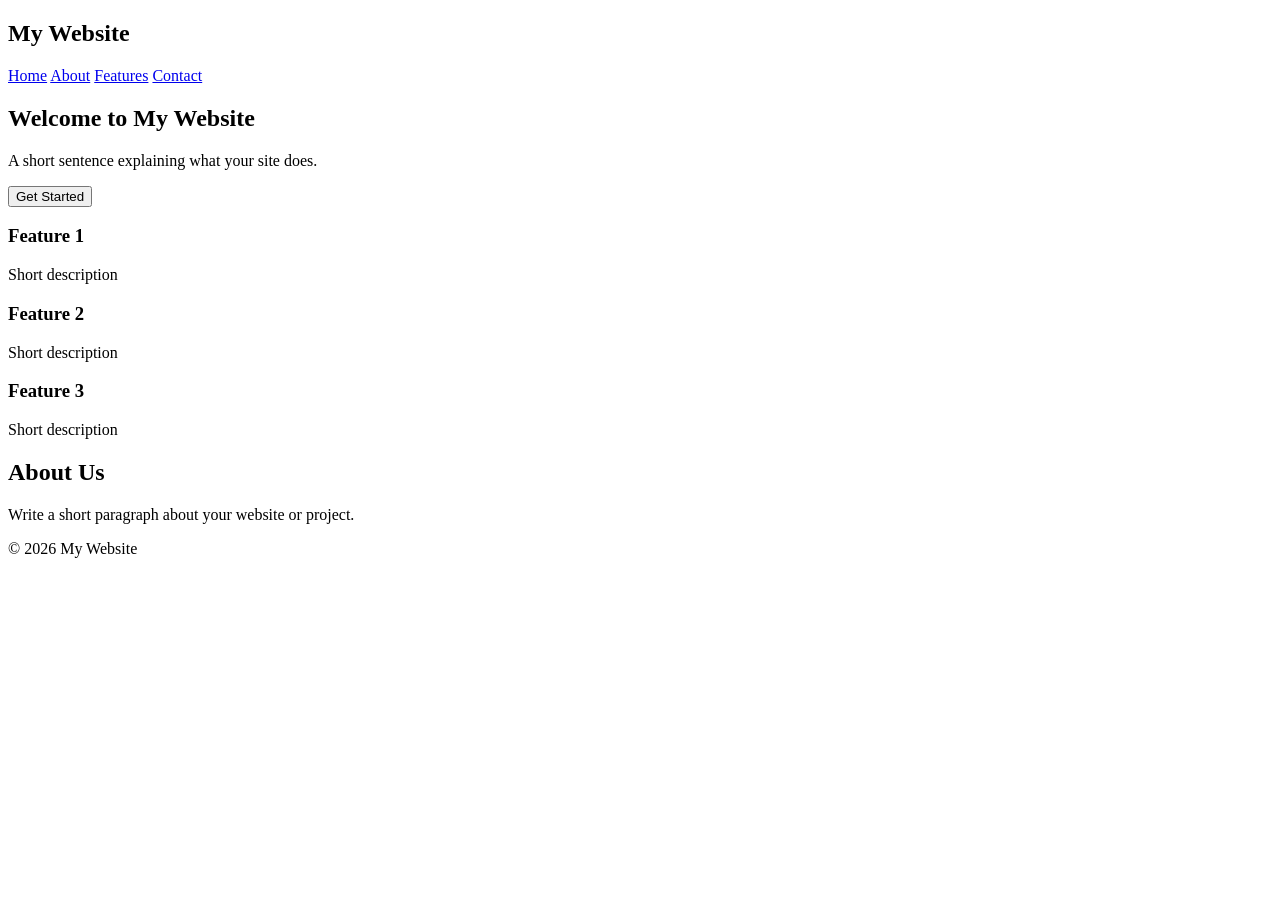
<file: Index.html>
<!DOCTYPE html>
<html lang="en">
<head>
    <meta charset="UTF-8">
    <meta name="viewport" content="width=device-width, initial-scale=1.0">
    <title>My Website</title>


</head>

<body>

<header>
    <h2>My Website</h2>
    <nav>
        <a href="#">Home</a>
        <a href="#">About</a>
        <a href="#">Features</a>
        <a href="#">Contact</a>
    </nav>
</header>

<section class="hero">
    <h1>Welcome to My Website</h1>
    <p>A short sentence explaining what your site does.</p>
    <button>Get Started</button>
</section>

<section class="features">
    <div class="feature-box">
        <h3>Feature 1</h3>
        <p>Short description</p>
    </div>

    <div class="feature-box">
        <h3>Feature 2</h3>
        <p>Short description</p>
    </div>

    <div class="feature-box">
        <h3>Feature 3</h3>
        <p>Short description</p>
    </div>
</section>

<section class="about">
    <h2>About Us</h2>
    <p>Write a short paragraph about your website or project.</p>
</section>

<footer>
    <p>© 2026 My Website</p>
</footer>

</body>
</html>
</file>
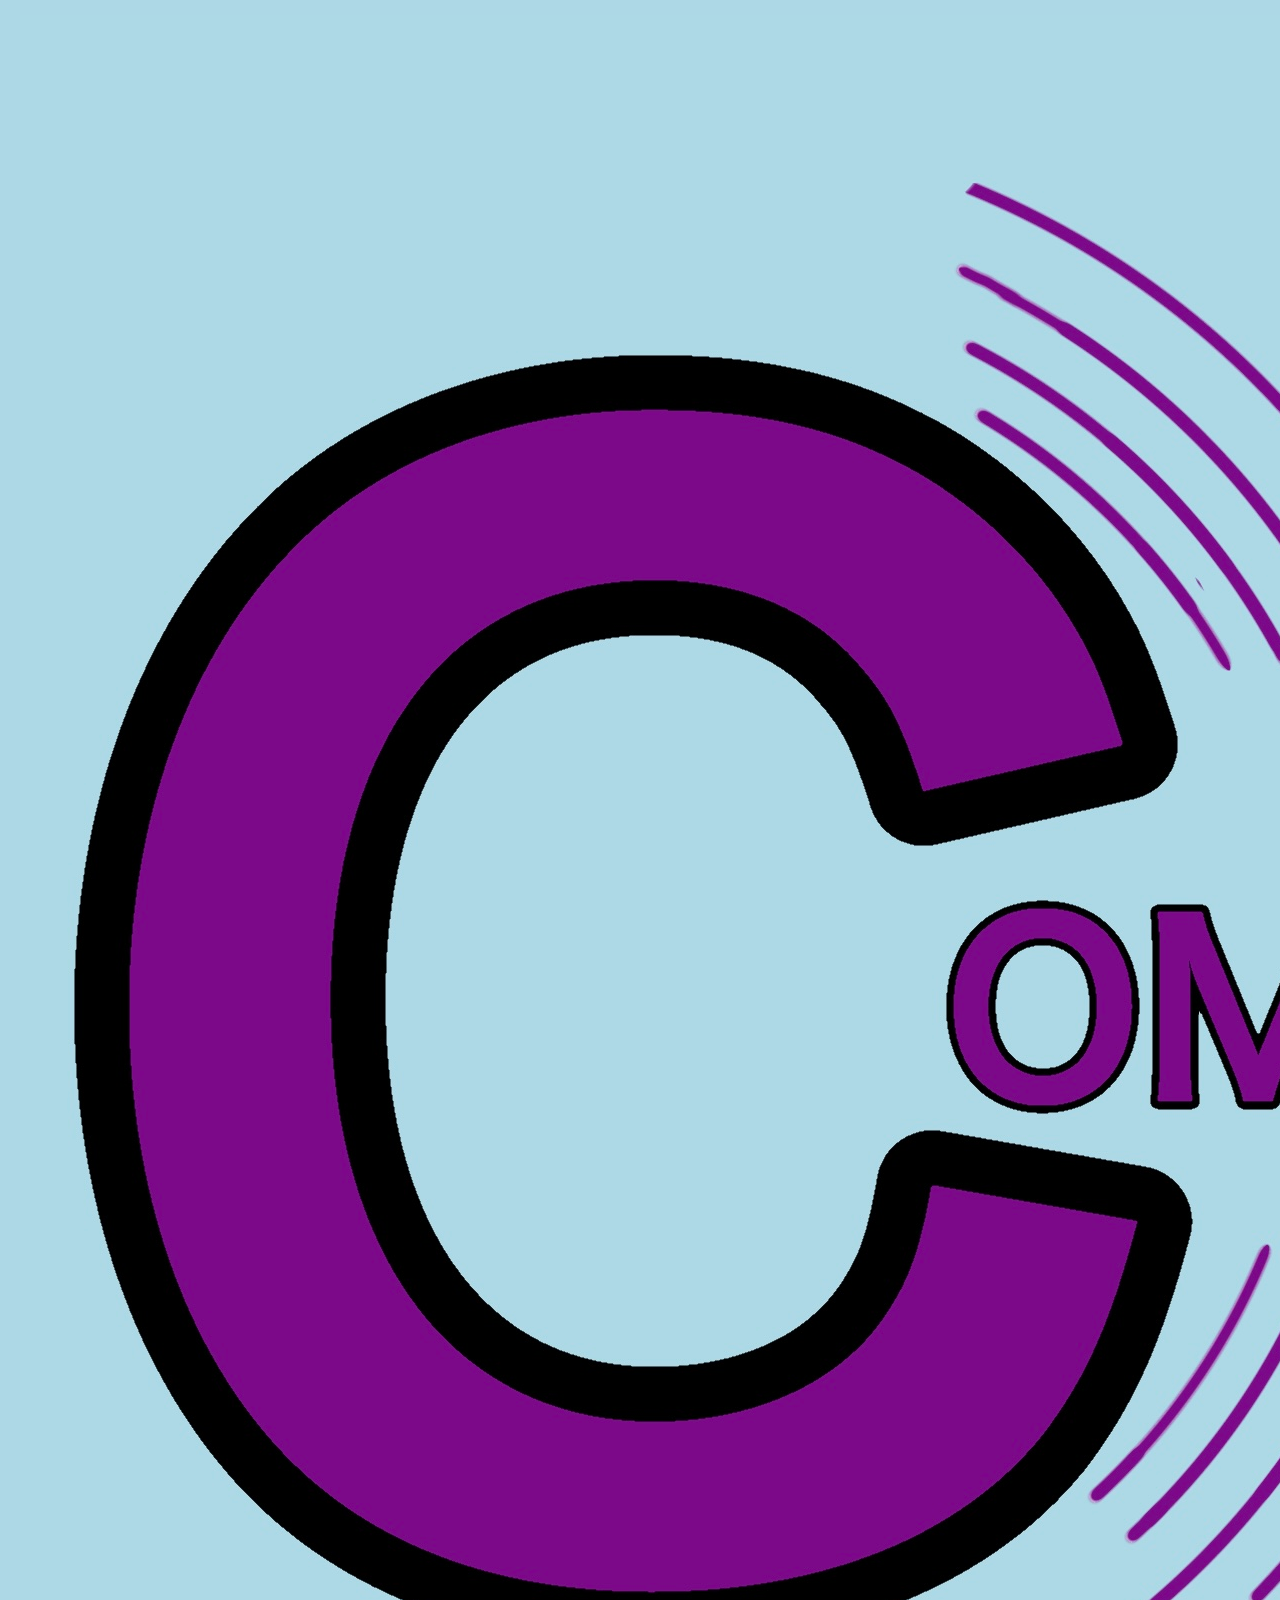
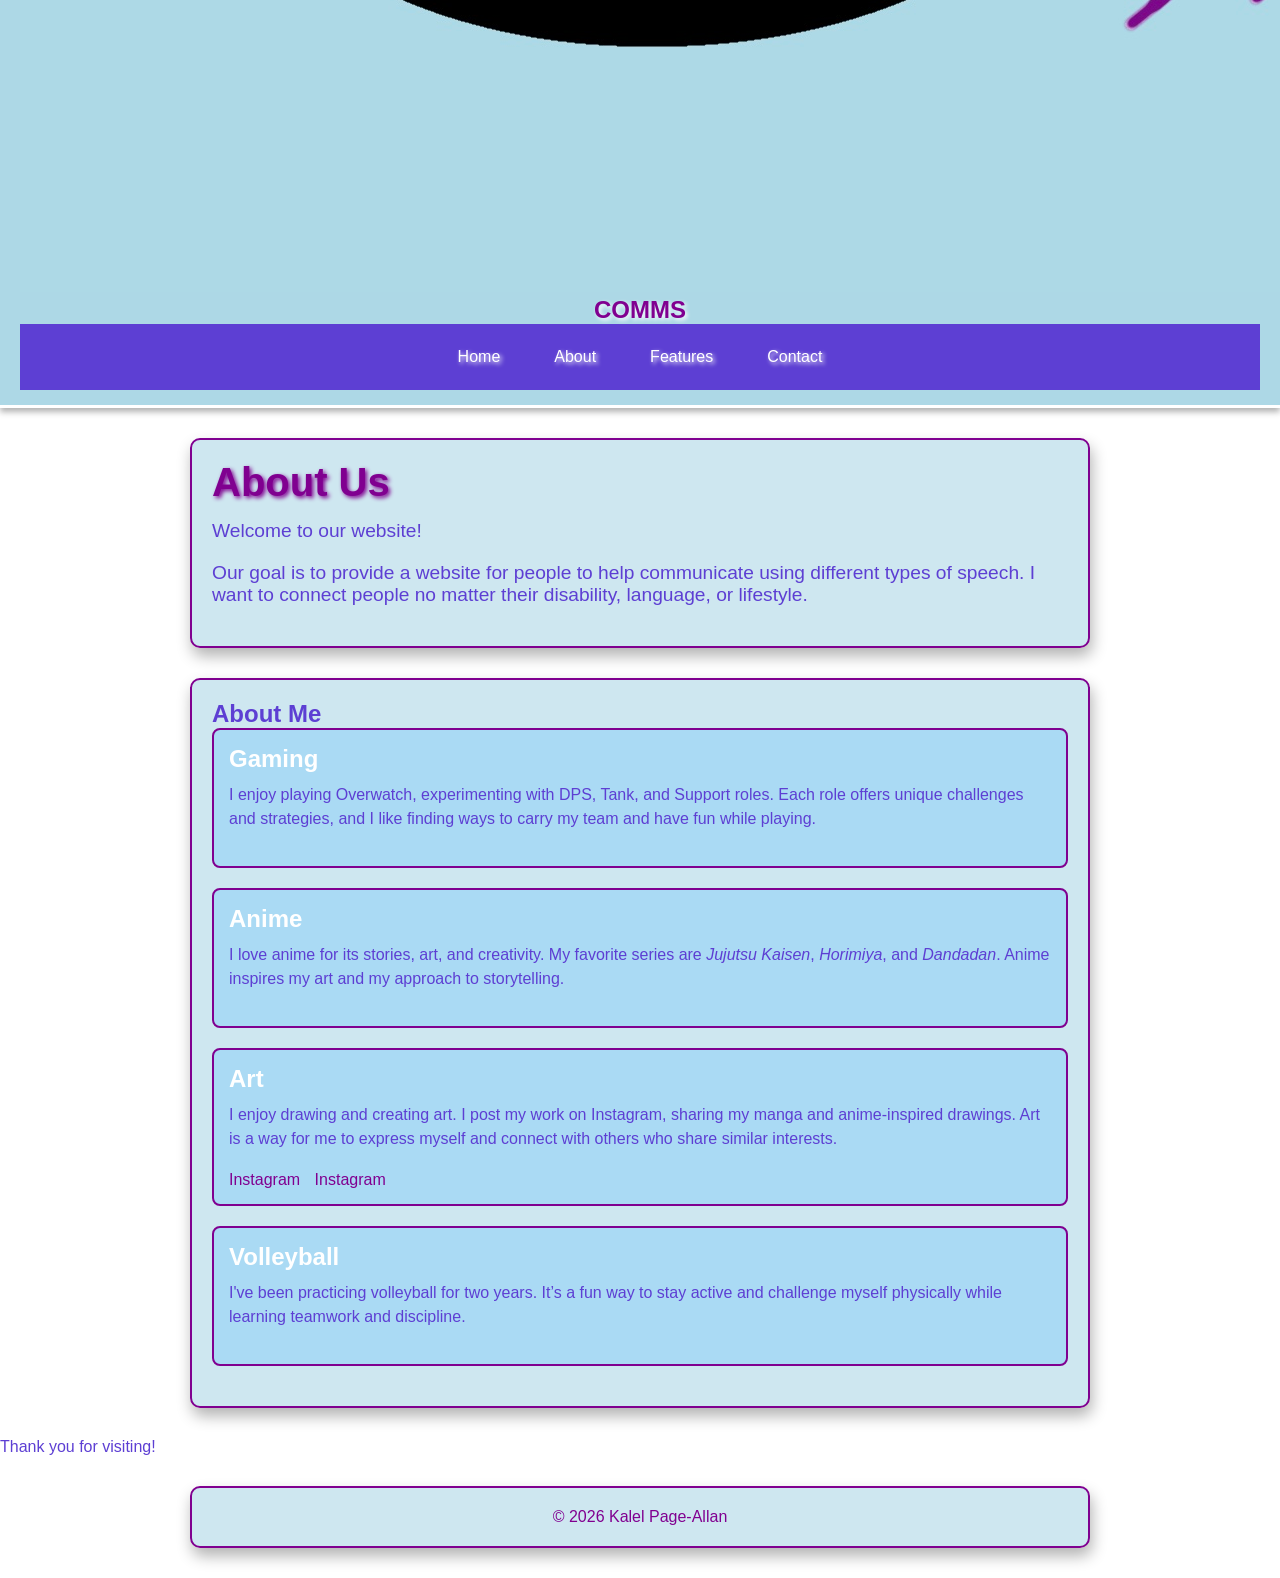
<file: About.html>
<!DOCTYPE html>
<html lang="en">
<head>
<meta charset="UTF-8">
<meta name="viewport" content="width=device-width, initial-scale=1.0">
<title>About Us</title>
<link rel="stylesheet" href="Web.css">
</head>

<body>

<header class="banner">
    <img src="Logo.jpeg" alt="Comms Logo" class="logo">
    <br>
    <h2>COMMS</h2>
    <nav class="navbar">
       <a href="index.html" class="nav-link">Home</a>
        <a href="About.html" class="nav-link">About</a>
        <a href="Feature.html" class="nav-link">Features</a>
        <a href="contact.html" class="nav-link">Contact</a>
    </nav>
</header>

<section class="hero container">
    <h1>About Us</h1>

    <p>
        Welcome to our website! 
    </p>

    <p>
        Our goal is to provide a website for people to help communicate using different types of speech. 
       I want to connect people no matter their disability, language, or lifestyle.
    </p>
</section>
    <!-- Features Section -->
    <section class="hero container">
        <h2>About Me</h2>

        <div class="info-section">
            <h3>Gaming</h3>
            <p>I enjoy playing Overwatch, experimenting with DPS, Tank, and Support roles. Each role offers unique challenges and strategies, and I like finding ways to carry my team and have fun while playing.</p>
        </div>

        <div class="info-section">
            <h3>Anime</h3>
            <p>I love anime for its stories, art, and creativity. My favorite series are <em>Jujutsu Kaisen</em>, <em>Horimiya</em>, and <em>Dandadan</em>. Anime inspires my art and my approach to storytelling.</p>
        </div>

        <div class="info-section">
            <h3>Art</h3>
            <p>I enjoy drawing and creating art. I post my work on Instagram, sharing my manga and anime-inspired drawings. Art is a way for me to express myself and connect with others who share similar interests.</p>
            <a href="https://www.instagram.com/forgoten1d" target="_blank">Instagram</a>
            <a href="https://www.instagram.com/forgotenid_artz/profilecard/" target="_blank">Instagram</a>
        </div>

        <div class="info-section">
            <h3>Volleyball</h3>
            <p>I've been practicing volleyball for two years. It’s a fun way to stay active and challenge myself physically while learning teamwork and discipline.</p>
        </div>

    </section>
    
    <p>Thank you for visiting!</p>
</section>

<footer class="container">
    <p>© 2026 Kalel Page-Allan</p>
</footer>

</body>
</html>
</file>
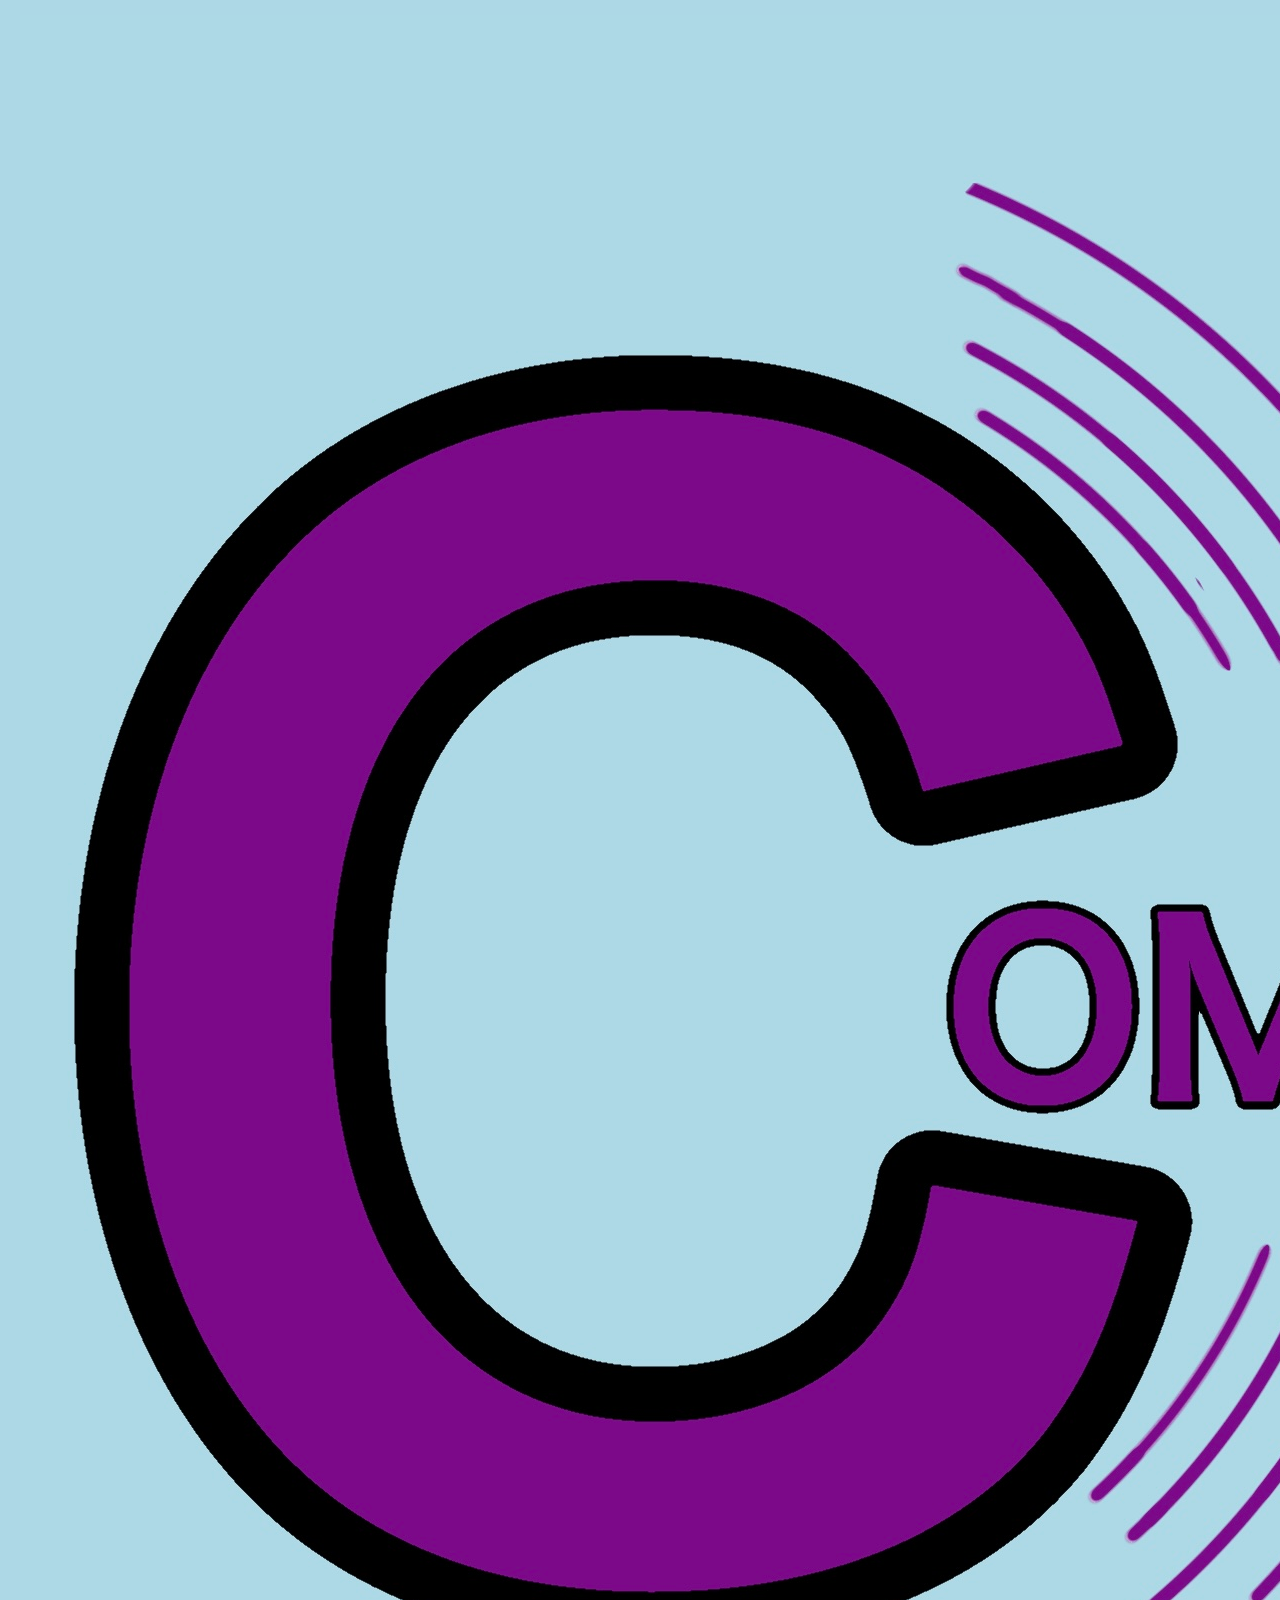
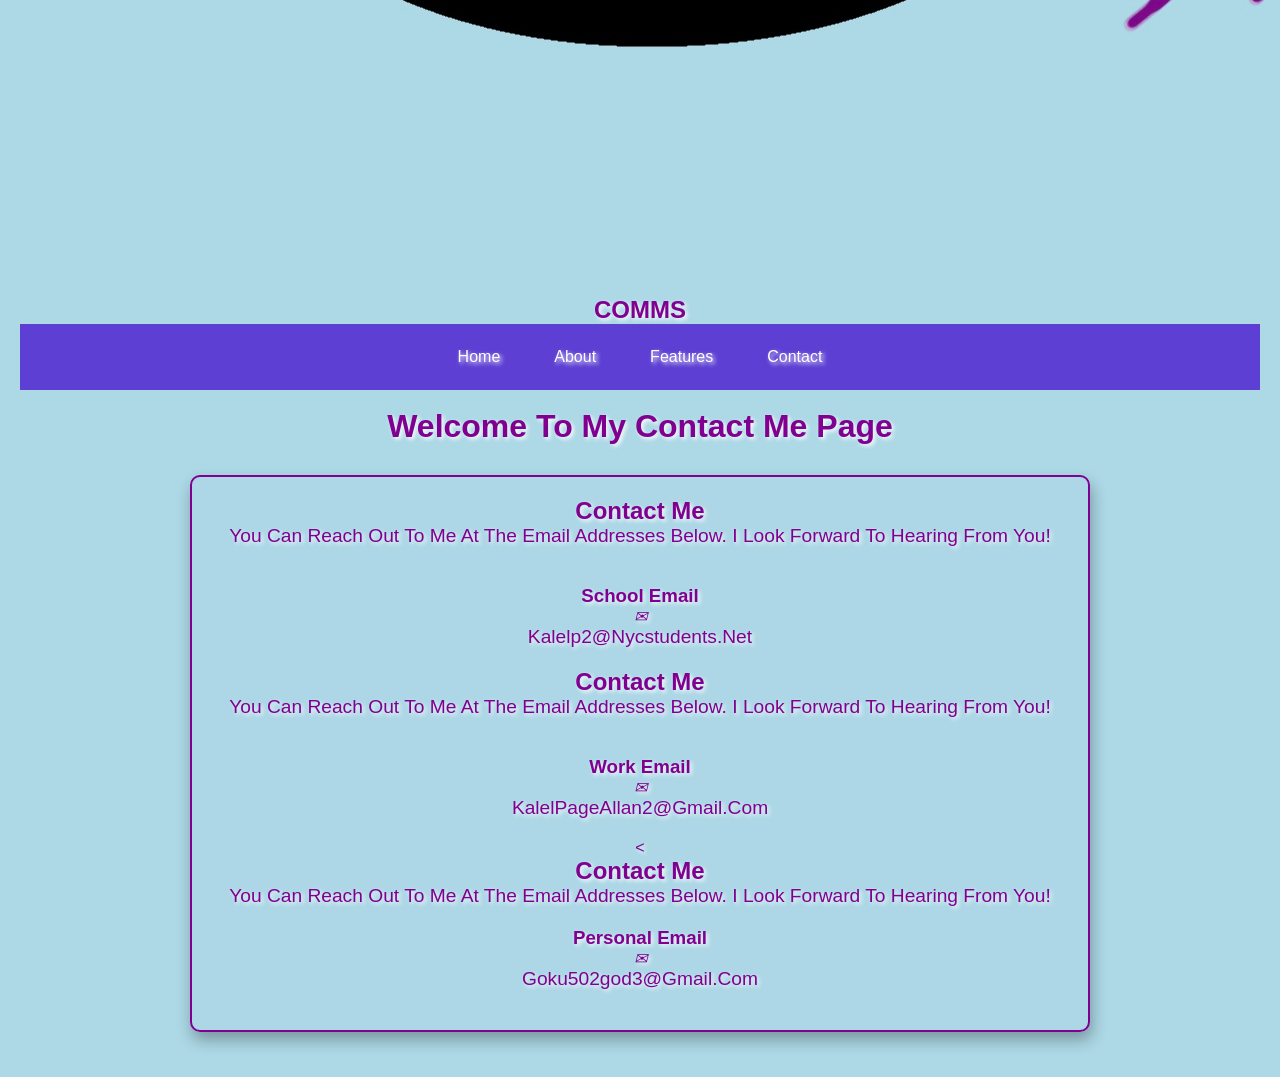
<file: contact.html>
<!DOCTYPE html>
<html lang="en">
<head>
<meta charset="UTF-8">
<meta name="viewport" content="width=device-width, initial-scale=1.0">
<title>Contact Me</title>
<link rel="stylesheet" href="Web.css">
</head>

<body>

     <header class="banner">
    <img src="Logo.jpeg" alt="Comms Logo" class="logo">
    <br>
    <h2>COMMS</h2>
    <nav class="navbar">
        <a href="index.html" class="nav-link">Home</a>
        <a href="About.html" class="nav-link">About</a>
        <a href="Feature.html" class="nav-link">Features</a>
        <a href="contact.html" class="nav-link">Contact</a>
    </nav>
    <br>
    <header>
        <h1>Welcome to My Contact Me Page </h1>
    </header>
  <section>
      
  </section>
     </div>
          
    <section class="hero container">
  
    <h2>Contact Me</h2>
    <p>You can reach out to me at the email addresses below. I look forward to hearing from you!</p>
    <br>
    <div class="email-info">
        <div class="email-section">
            <h3>School Email</h3>
            <i class="email-icon">&#9993;</i>
            <p>Kalelp2@nycstudents.net</p>
        </div>

    </div>
</div>
       
 
    <h2>Contact Me</h2>
    <p>You can reach out to me at the email addresses below. I look forward to hearing from you!</p>
    <br>
    <div class="email-info">
       
        
            <h3>Work Email</h3>
            <i class="email-icon">&#9993;</i>
            <p>KalelPageAllan2@gmail.com</p>
        </div>
    </div>
</div>

<
    <h2>Contact Me</h2>
    <p>You can reach out to me at the email addresses below. I look forward to hearing from you!</p>
   
        
            <h3>Personal Email</h3>
            <i class="email-icon">&#9993;</i>
            <p>Goku502god3@gmail.com</p>
        </div>
</div>
   </section>
          
</body>
</html>
</file>
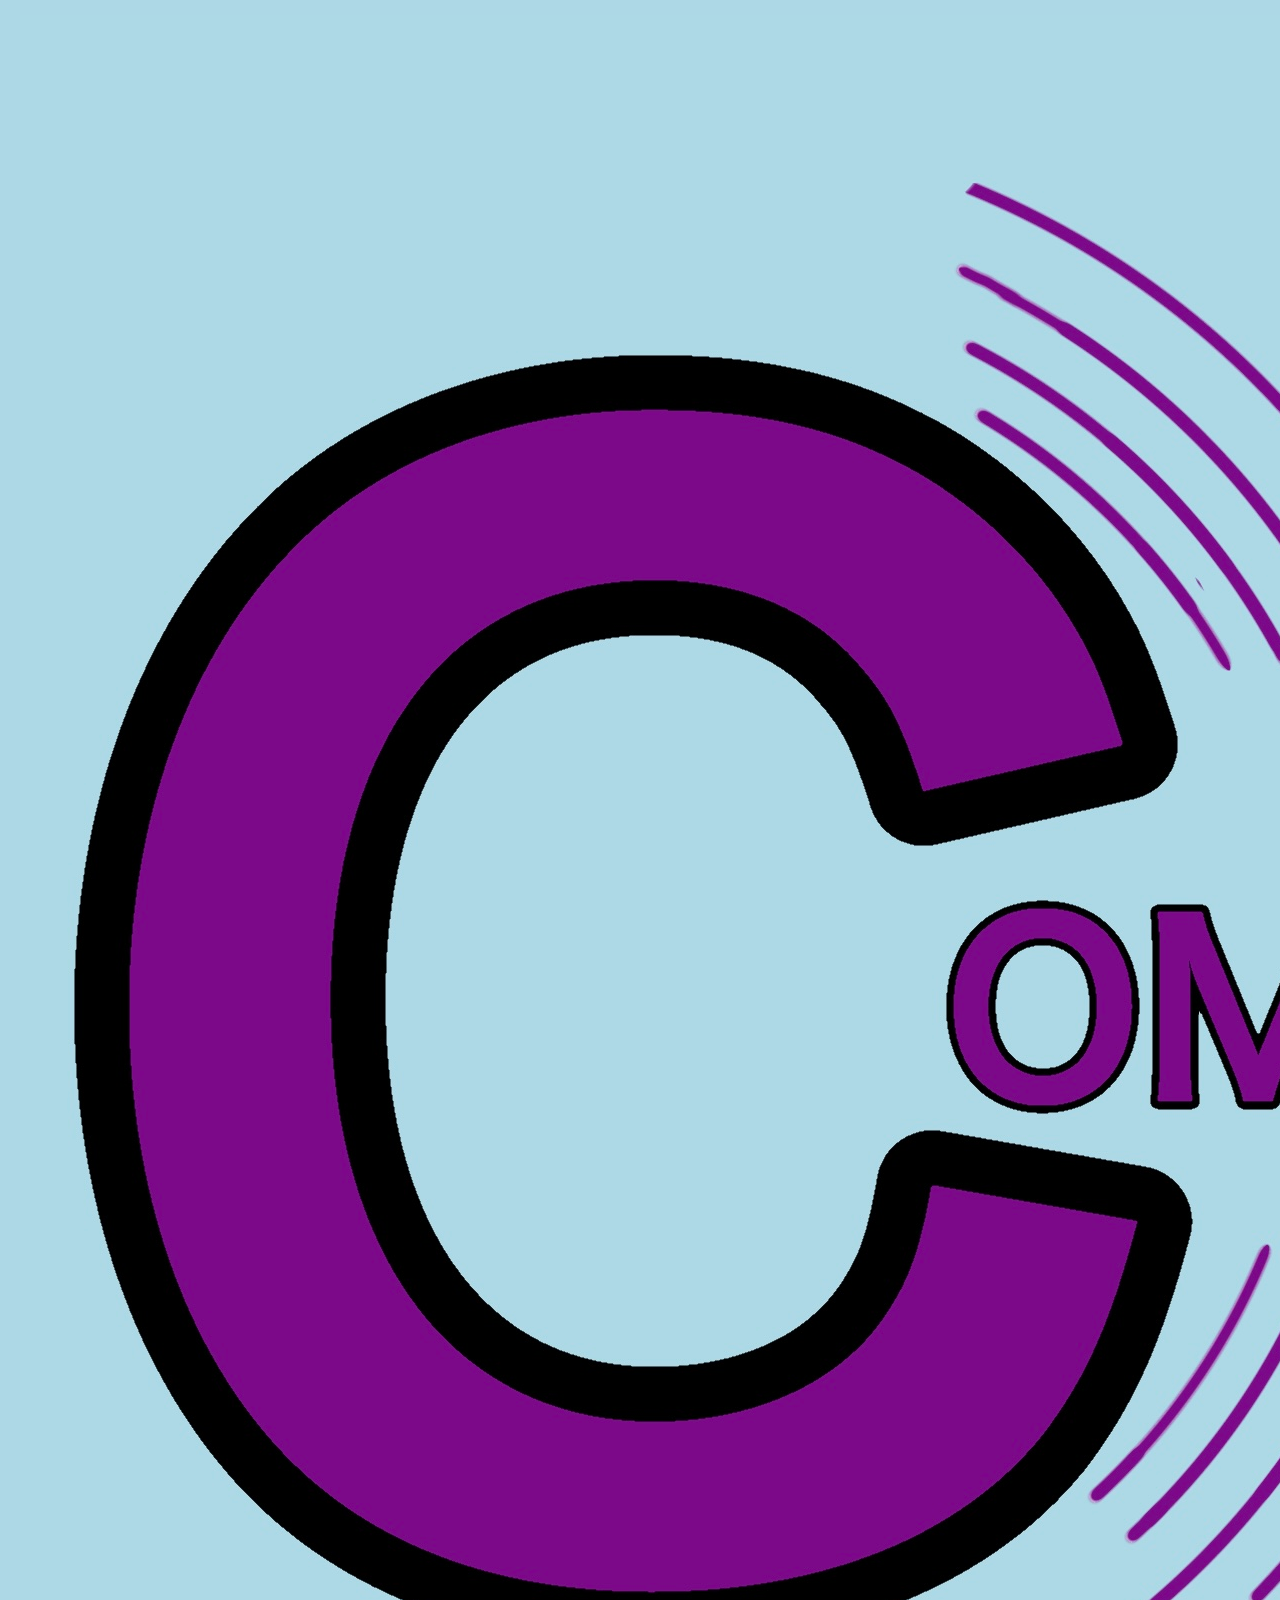
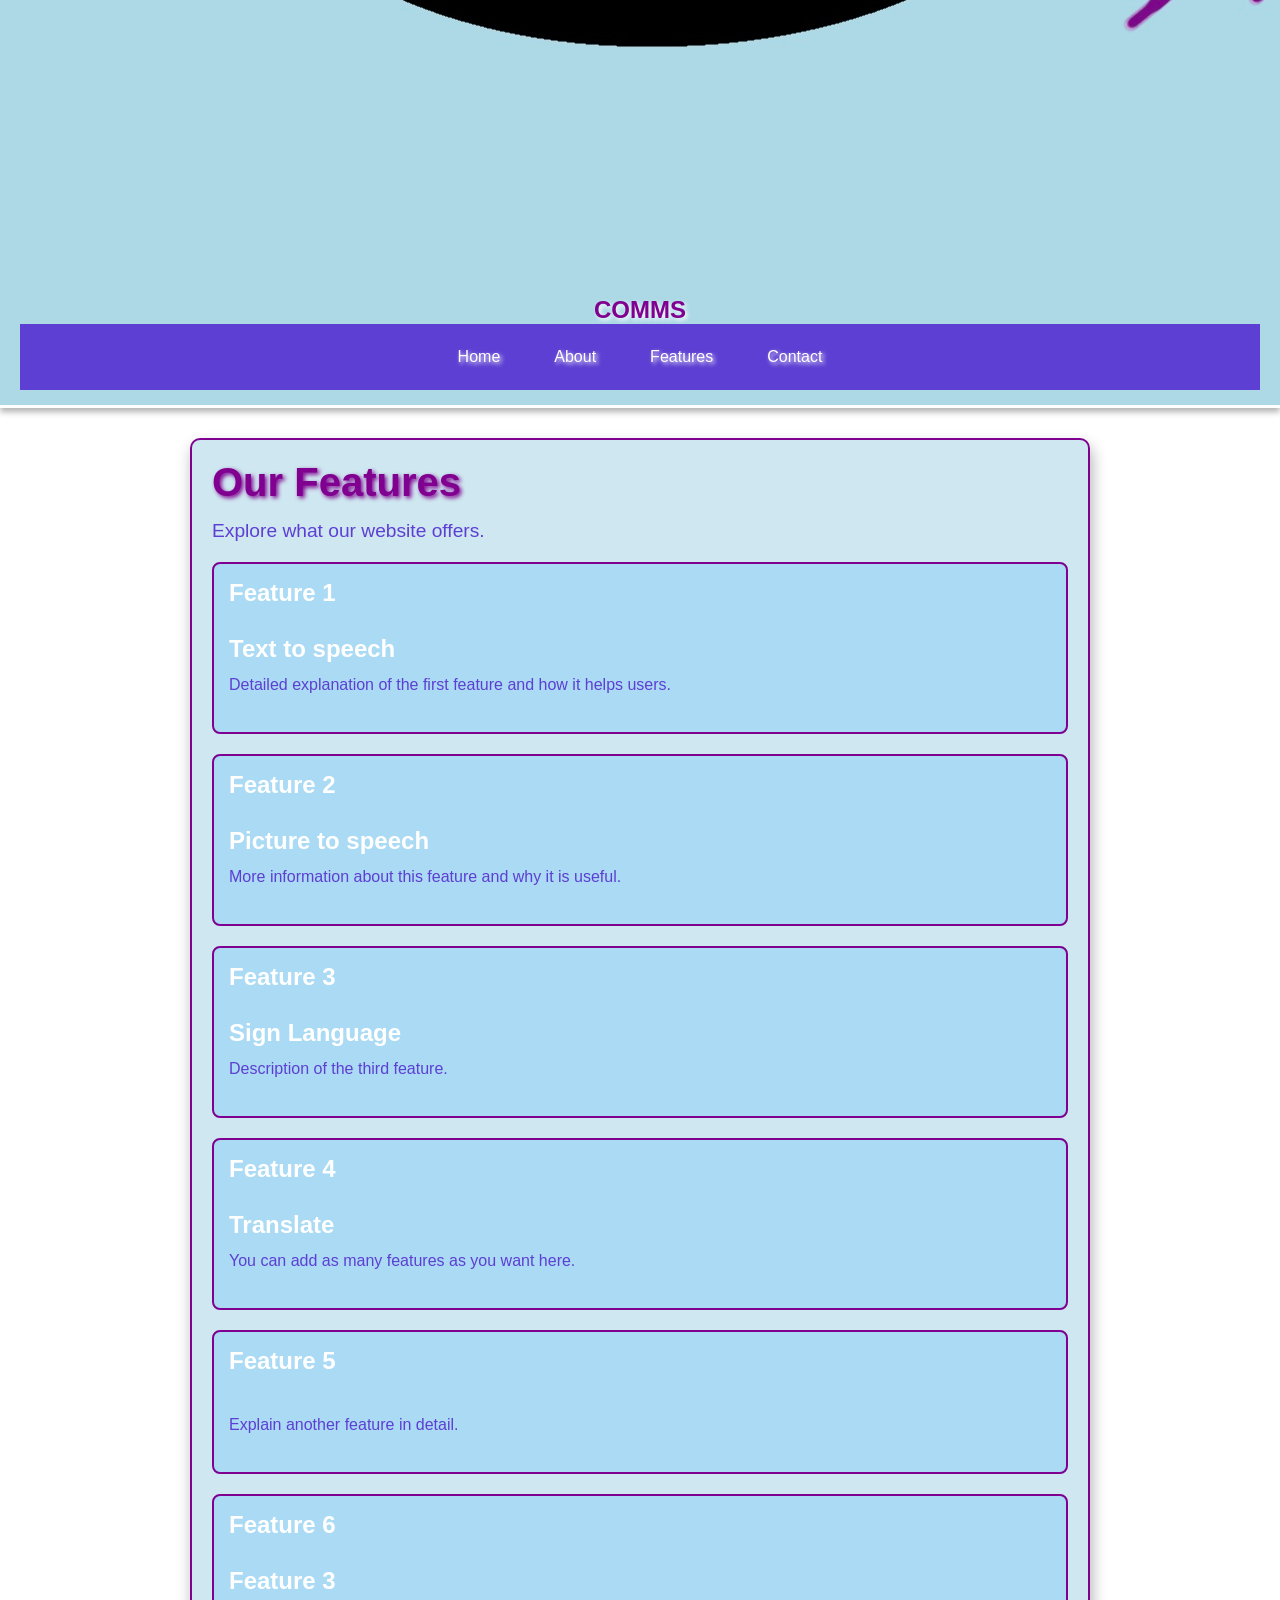
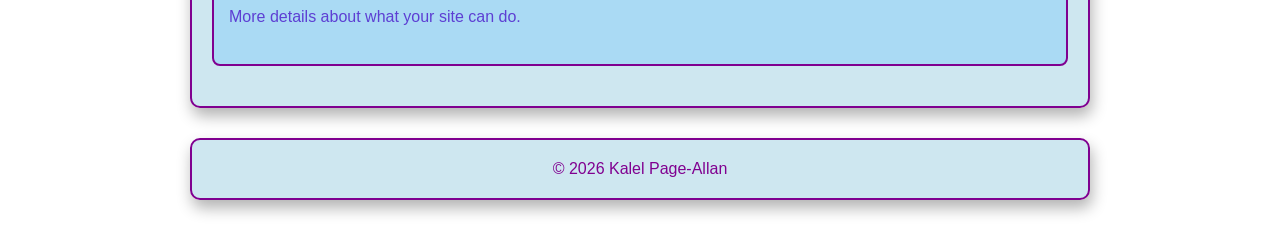
<file: Feature.html>
<!DOCTYPE html>
<html lang="en">
<head>
<meta charset="UTF-8">
<meta name="viewport" content="width=device-width, initial-scale=1.0">
<title>Features</title>
<link rel="stylesheet" href="Web.css">
</head>

<body>

<header class="banner">
    <img src="Logo.jpeg" alt="Comms Logo" class="logo">
    <br>
    <h2>COMMS</h2>
    <nav class="navbar">
        <a href="index.html" class="nav-link">Home</a>
        <a href="About.html" class="nav-link">About</a>
        <a href="Feature.html" class="nav-link">Features</a>
        <a href="contact.html" class="nav-link">Contact</a>
    </nav>
</header>

<section class="hero container">
    <h1>Our Features</h1>
    <p>Explore what our website offers.</p>

    <div class="feature-grid">
        <div class="info-section">
            <h3>Feature 1</h3>
            <br>
            <h3>Text to speech</h3>
            <p>Detailed explanation of the first feature and how it helps users.</p>
        </div>

        <div class="info-section">
            <h3>Feature 2</h3>
             <br>
            <h3>Picture to speech</h3>
            <p>More information about this feature and why it is useful.</p>
        </div>

        <div class="info-section">
            <h3>Feature 3</h3>
             <br>
            <h3>Sign Language </h3>
            <p>Description of the third feature.</p>
        </div>

        <div class="info-section">
            <h3>Feature 4</h3>
             <br>
            <h3>Translate</h3>
            <p>You can add as many features as you want here.</p>
        </div>

        <div class="info-section">
            <h3>Feature 5</h3>
             <br>
            <h3></h3>
            <p>Explain another feature in detail.</p>
        </div>

        <div class="info-section">
            <h3>Feature 6</h3>
             <br>
            <h3>Feature 3</h3>
            <p>More details about what your site can do.</p>
        </div>
    </div>
</section>

<footer class="container">
    <p>© 2026 Kalel Page-Allan</p>
</footer>

</body>
</html>
</file>
<file: Web.css>
/* Reset and general */
* {
  box-sizing: border-box;
  margin: 0;
  padding: 0;

}

body {
  font-family: Arial, sans-serif;
  background-image: url(IMG_1334.jpeg);
  background-size: cover;
  background-attachment: fixed;
  color: #5D3FD3;
}

/* Header Banner */
.banner {
  background-color: #add8e6; /* Light blue */
  color: #800090;
  padding: 15px 20px;
  text-align: center;
  font-family: Arial;
  text-transform: capitalize;
  text-shadow: 2px 2px 4px #ffffff;
  border-bottom: 3px solid #ffffff;
  box-shadow: 0 4px 6px rgba(0,0,0,0.3);

  
}

/* Navigation Bar */
.navbar {
  display: flex;
  justify-content: center;
  background-color: #5D3FD3; /* Light blue */
  padding: 10px 0;
}

.navbar a {
  color: #ffffff;
  text-decoration: none;
  padding: 12px 20px;
  font-size: 16px;
  transition: 0.3s;
  border: 2px solid transparent;
  margin: 0 5px;
  border-radius: 5px;
}

.navbar a:hover {
  background-color: #800090;
  border-color: #ffffff;
  color: #ffffff;
}

/* Container for sections */
.container {
  background-color: rgba(173, 216, 230, 0.6); /* Light blue with transparency */
  padding: 20px;
  margin: 30px auto;
  width: 85%;
  max-width: 900px;
  border-radius: 10px;
  border: 2px solid #800090;
  box-shadow: 2px 8px 15px rgba(0,0,0,0.3);
}

/* Hero Section */
.hero h1 {
  font-size: 2.5em;
  margin-bottom: 15px;
  color: #800090;
  text-shadow: 2px 2px 4px #800090;
}

.hero p {
  font-size: 1.2em;
  margin-bottom: 20px;
}

.hero button {
  background-color: #800090;
  color: #ffffff;
  padding: 10px 25px;
  border: none;
  border-radius: 5px;
  font-size: 1em;
  cursor: pointer;
  transition: 0.3s;
}

.hero button:hover {
  background-color: #800090
  color: #000000;
}

/* About Section */
.about h2 {
  font-size: 2em;
  margin-bottom: 15px;
  color: #FFFFFF;
}

.about p {
  font-size: 1.1em;
  line-height: 1.6;
}

/* Features Section */
.features h2 {
  font-size: 2em;
  margin-bottom: 20px;
  color: #5D3FD3;
  text-align: center;
}

.info-section {
  border: 2px solid #800090;
  padding: 15px;
  margin-bottom: 20px;
  border-radius: 8px;
  background-color: rgba(135, 206, 250, 0.5); /* Light blue */
  transition: transform 0.3s, box-shadow 0.3s;
}

.info-section:hover {
  transform: translateY(-5px);
  box-shadow: 0 8px 15px rgba(0,0,0,0.3);
}

.info-section h3 {
  font-size: 1.5em;
  margin-bottom: 10px;
  color: #ffffff;
}

.info-section p {
  font-size: 1em;
  line-height: 1.5;
}

/* Links inside features */
.info-section a {
  color: #800090;
  text-decoration: none;
  margin-right: 10px;
}

.info-section a:hover {
  text-decoration: underline;
  color: #ffffff;
}

/* Footer */
footer {
  text-align: center;
  padding: 15px;
  background-color: #87cefa; /* Light blue */
  color: #800090;
  font-size: 1em;
  border-top: 2px solid #800090;
  margin-top: 40px;
}

/* Responsive */
@media (max-width: 768px) {
  .navbar {
    flex-direction: column;
  }

  .navbar a {
    margin: 5px 0;
  }

  .hero h1 {
    font-size: 2em;
  }

  .features h2 {
    font-size: 1.8em;
  }

  .logo {
  width: 60px;
  height: auto;
  vertical-align: middle;
  margin-right: 10px;
}
</file>
